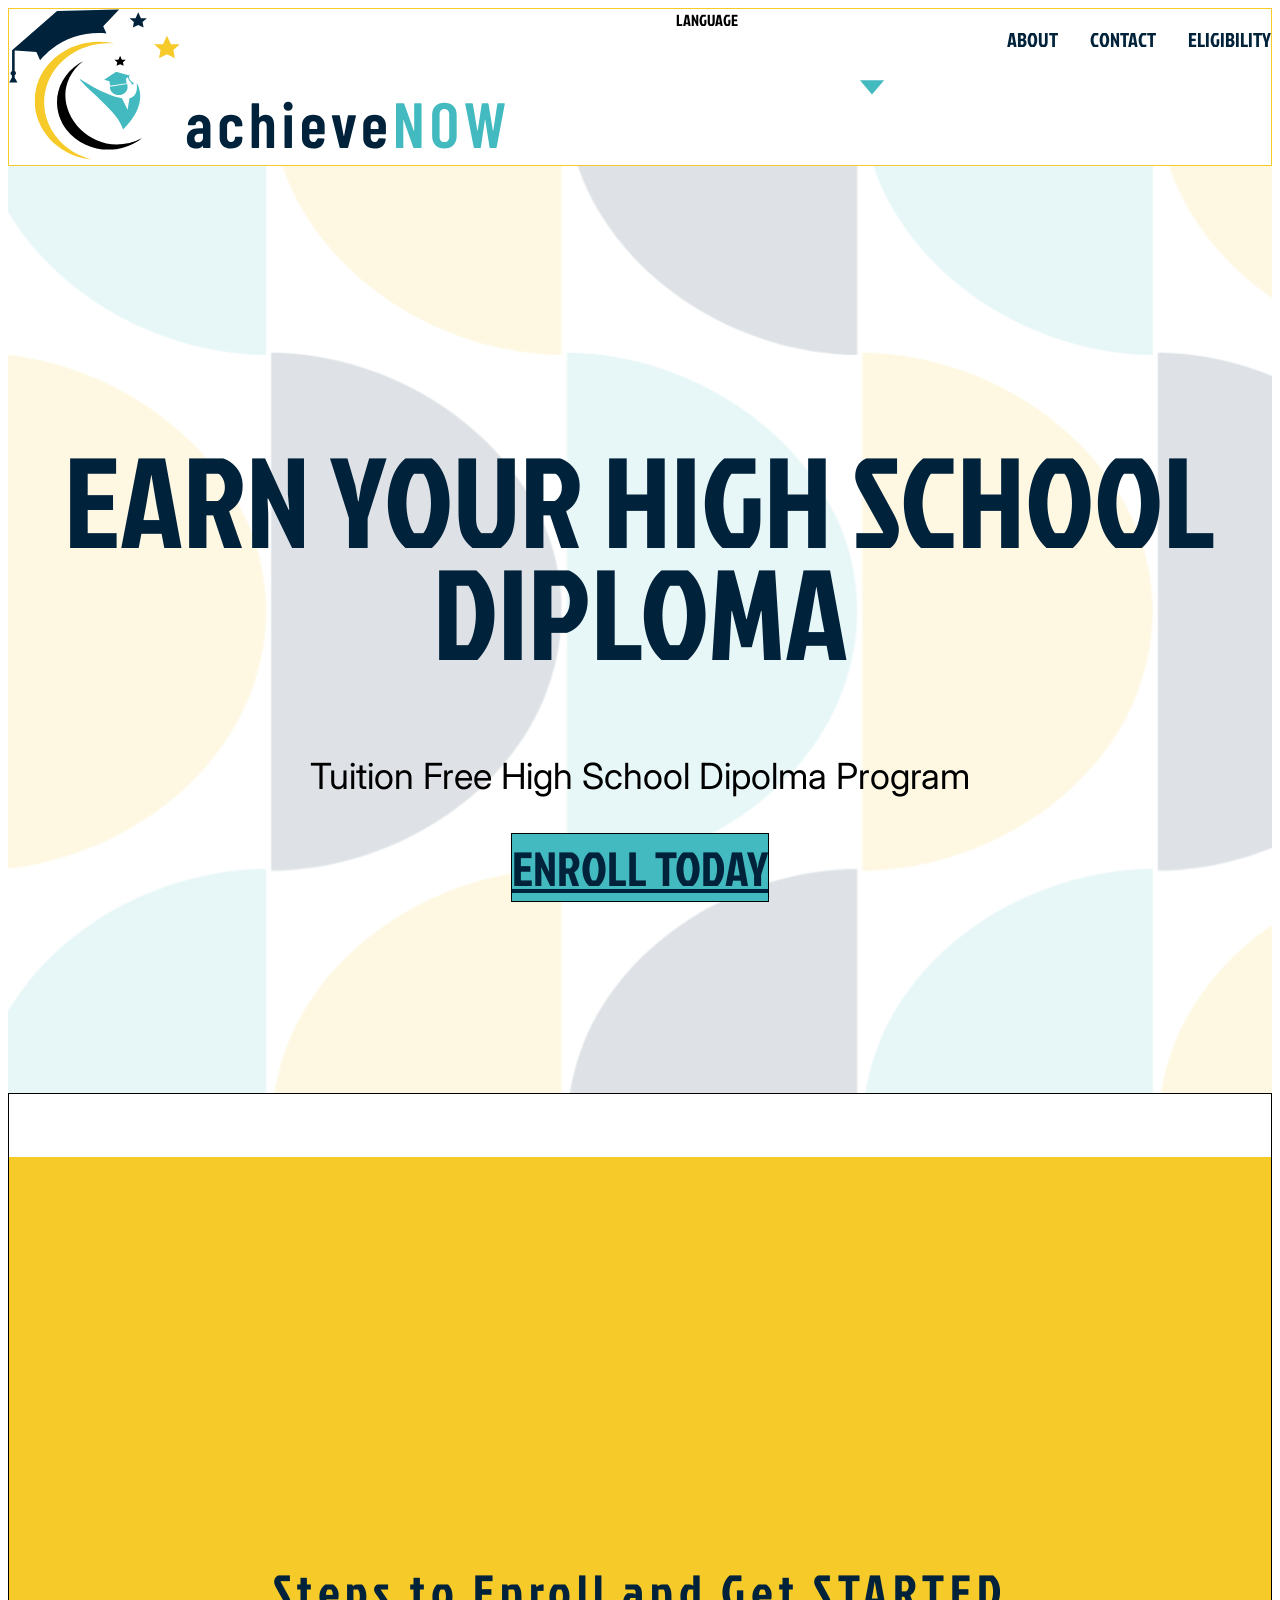
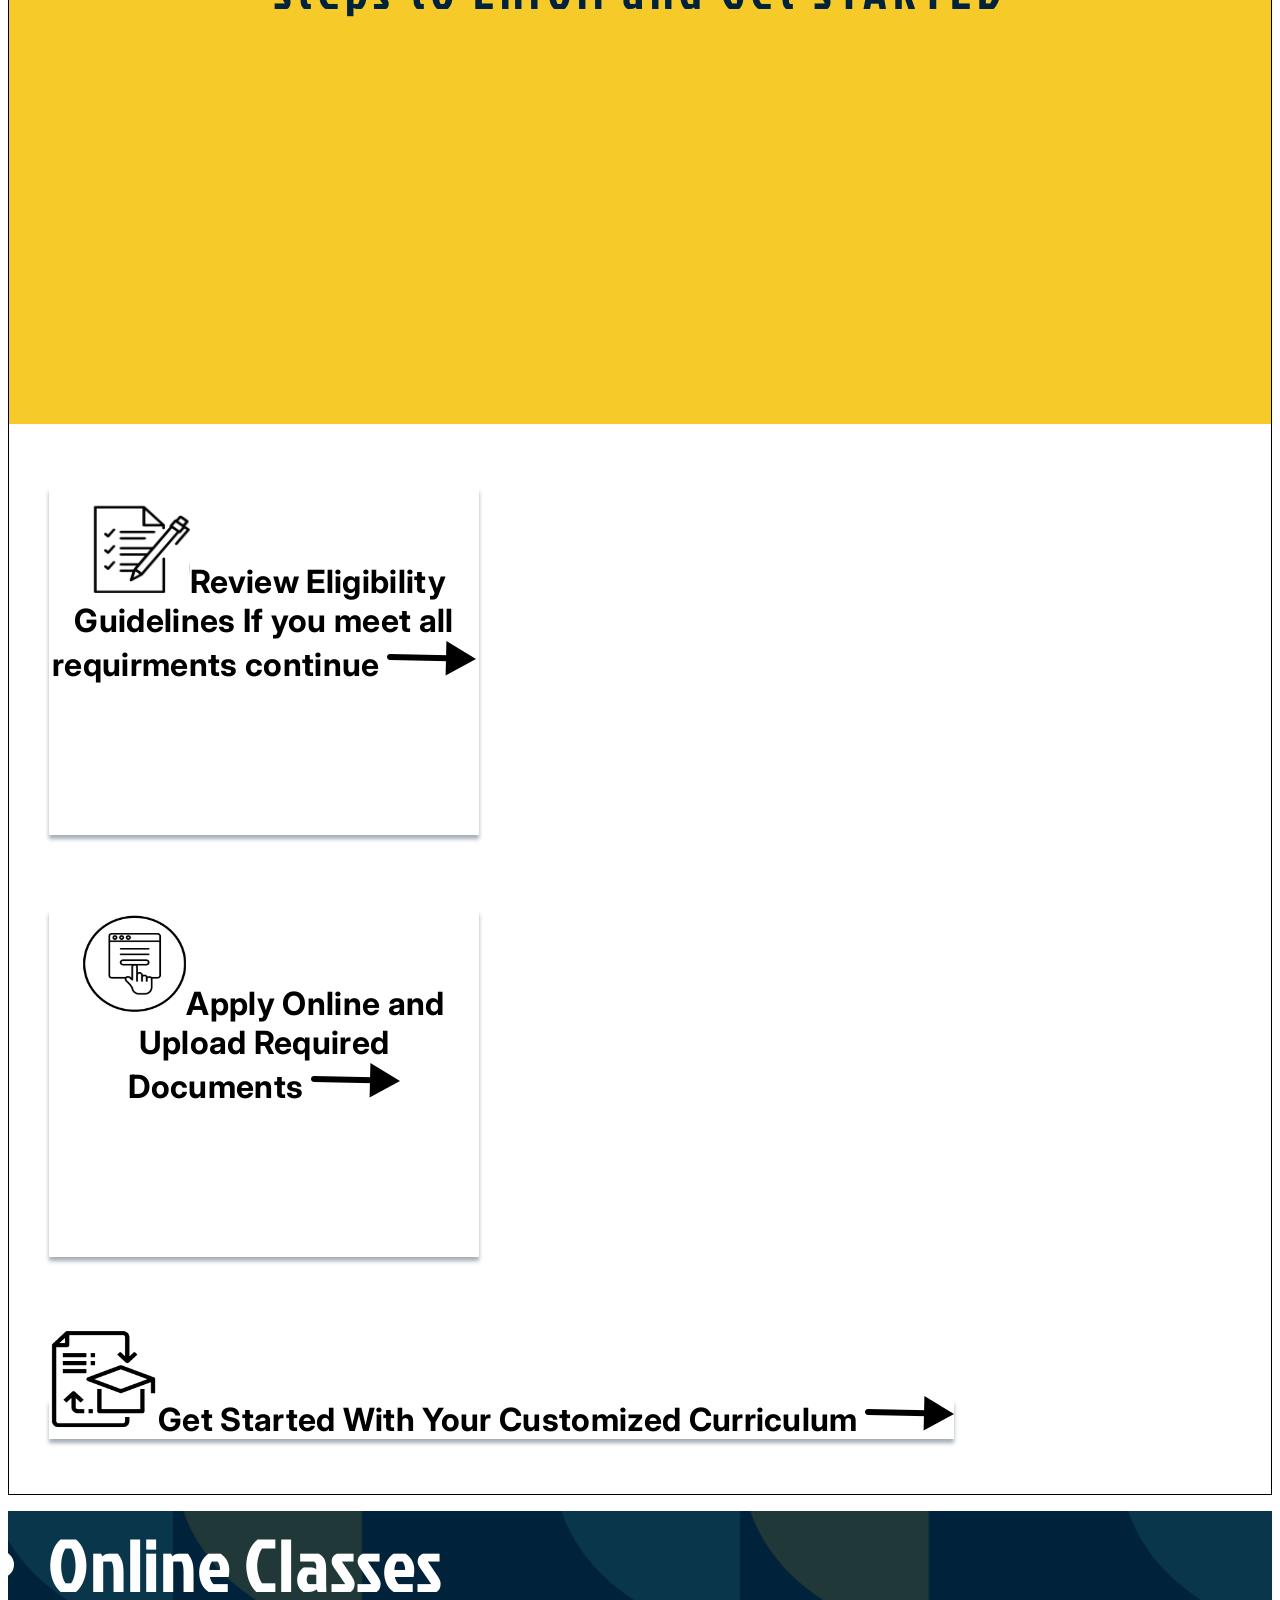
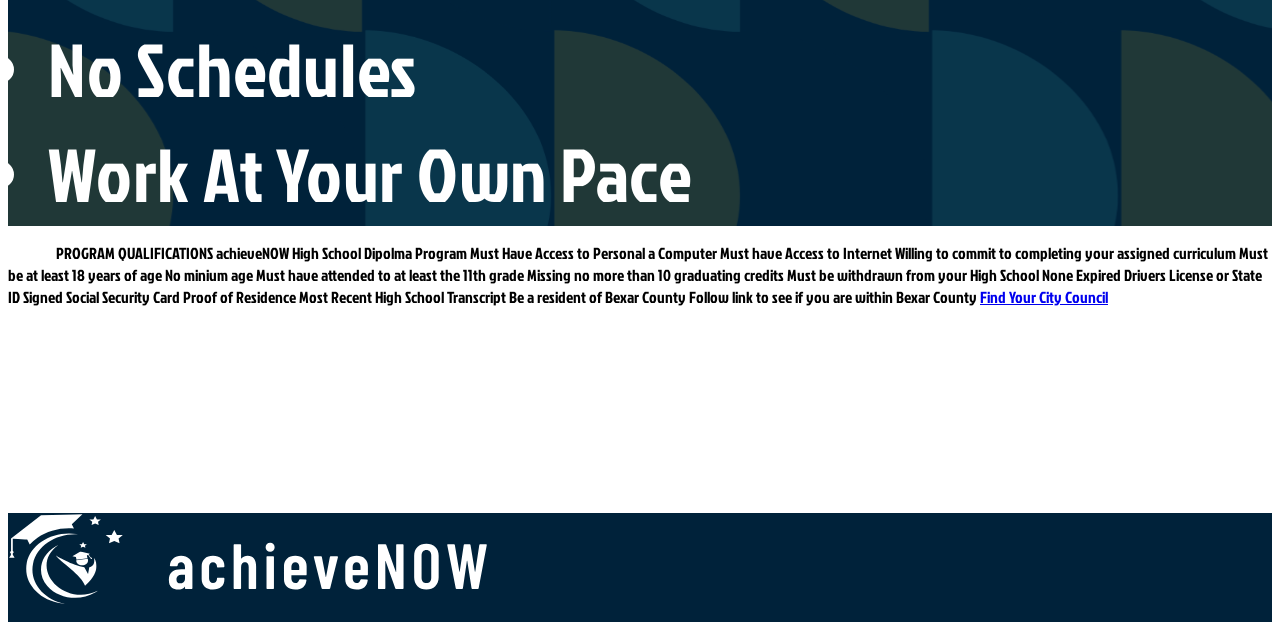
<file: index.html>
<!doctype html>
<html>
	<head>
		<title>achieveNOW</title>
		<link href="css/normalized.css" rel="stylesheet">
		<link href="css/style.css" rel="stylesheet">
		<meta name="viewport" content="width=device-width, inital-scale=1.0">
	</head>
	<body>
		<nav>
			<a href="index.html" title="Go to Home Page">
				<img src="images/achievenowstandard.svg" alt="achieveNOW logo" />
			</a>
				<label for="languages">LANGUAGE</label><img src="images/bluepolygon.svg" alt="Polygon Symbol" />
			<ul> 
				<li><a href="index.html">ABOUT</a></li>
				<li><a href="index.html">CONTACT</a></li>
				<li><a href="index.html">ELIGIBILITY</a></li>
			</ul>
		</nav>
		
	<header>		

  		  	<h1>EARN YOUR HIGH SCHOOL DIPLOMA</h1>
			<p>Tuition Free High School Dipolma Program</p>
			<a href="#">ENROLL TODAY</a>
	</header>
	
	<section> 
			<h4> Steps to Enroll and Get STARTED</h4>
			
			<ul>
				<h5><img src="images/elegi.svg" alt="eligibility logo" />Review Eligibility Guidelines If you meet all requirments continue <img src="images/arrows.svg" alt="arrow Symbol" /></h5> 
				<h6><img src="images/uploaddocs.svg" alt="upload logo" />Apply Online and Upload Required Documents <img src="images/arrows.svg" alt="arrow Symbol" /></h6> 
				<h7><img src="images/gradcap.svg" alt="graduation logo" />Get Started With Your Customized Curriculum <img src="images/arrows.svg" alt="arrow Symbol" /></h7> 
				
			</ul>
	</section>
		
	<section2> 		
			 <ul>
				<li> Online Classes </li>
				<li> No Schedules </li>
				<li> Work At Your Own Pace </li>
			</ul>
	</section2>
				
	<section3>
			<tabel>
				<tr>
					<td>PROGRAM QUALIFICATIONS</td>
					<td>achieveNOW High School Dipolma Program</td>
				</tr>
				<tr>
					<td>Must Have Access to Personal a Computer</td>
					<td>Must have Access to Internet</td>
					<td>Willing to commit to completing your assigned curriculum</td>
				</tr>
				<tr>
					<td>Must be at least 18 years of age</td>
					<td>No minium age</td>
				</tr>
				<tr>
					<td>Must have attended to at least the 11th grade</td>
					<td>Missing no more than 10 graduating credits</td>
					<td>Must be withdrawn from your High School</td>
				</tr>
				<tr>
					<td>None Expired Drivers License or State ID</td>
					<td>Signed Social Security Card</td>
					<td>Proof of Residence</td>
					<td>Most Recent High School Transcript</td>
				</tr>
				<tr>
					<td>Be a resident of Bexar County</td>
					<td>Follow link to see if you are within Bexar County</td>
					<td><a href="https://https://www.sanantonio.gov/Council/Find-My-Council-Member/">Find Your City Council</a></td>
				</tr>			 
			</tabel>
			
	</section3>
				
					
	<section4> 
			
		  <iframe width="560" height="315" src="https://www.youtube.com/embed/FunW7bHeeUI?si=Pl6WbDQZ8KID4UQh" title="YouTube video player" frameborder="0" allow="accelerometer; autoplay; clipboard-write; encrypted-media; gyroscope; picture-in-picture; web-share" allowfullscreen></iframe>
			
	</section4>
	
		
	<footer><img src="images/logonocolor.svg" alt="white logo" /></footer>
	</body>

</html>
</file>
<file: css/style.css>
/* CSS Document */
@import url('https://fonts.googleapis.com/css2?family=Inter:wght@100..900&family=Jockey+One&display=swap');

body{
	font-family: "Jockey One", sans-serif;
}
  	


nav{ 
	border: 1px solid #F5CA29;
	background: #FFF;
	background: white;
	display: flex;
	justify-content: space-between;
	align-items: stretch;
	padding: 2rem 3 rem;
}

nav ul{
	list-style: none;
	margin-bottom: 0;
	padding: 0;
	display: flex;
	gap:2rem
}

@media screen and (max-width: 480px){
	nav{
		flex-direction: column;
		gap: 1rem;
		
	}
}

nav ul li a{ 
	text-decoration: none;
	font-size: 20px;
	color: #00223A;
	font-weight: 300;
}

header{ 
	background: rgba(255, 255, 255, 0.66);background-image: url("../images/abstractbackground.svg");
	background-repeat:no-repeat;
	background-size: cover;
	padding: 12rem 2rem;
	text-align: center;
}

header h1{
	color: #00223A;
	text-align: center;
	font-family: "Jockey One";
	font-size: 128px;
	font-style: normal;
	font-weight: 400;
	line-height: 112px; /* 87.5% */
}

@media screen and (max-width: 480px){
	header h1 {
	font-size: 50px;
	}
}
	header p{
	color: #000;
	text-align: center;
	font-family: Inter;
	font-size: 36px;
	font-style: normal;
	font-weight: 400;
	line-height: normal;
}

header a{
	border: 1px solid #000;
	background: #43BABF;
	color: #00223A;
	-webkit-text-stroke-width: 1;
	-webkit-text-stroke-color: #FFF;
	font-family: "Jockey One";
	font-size: 48px;
	font-style: normal;
	font-weight: 400;
	line-height: normal;
}

section{
	border: 1px solid #000;
	background: #fff;
	color: #00223A;
	-webkit-text-stroke-width: 1;
	-webkit-text-stroke-color: #FFF;
	font-family: "Jockey One";
	font-size: 48px;
	font-style: normal;
	font-weight: 400;
	line-height: normal;
	
}

section h4{
	background:#F5CA29;
	background-repeat:no-repeat;
	background-size: cover;
	padding: 25rem 5rem;
	text-align:center;
	color: #00223A;
	-webkit-text-stroke-width: 1;
	-webkit-text-stroke-color: #FFF;
	font-family: "Jockey One";
	font-size: 48px;
	font-style: normal;
	font-weight: 400;
	line-height: normal;
	letter-spacing: 5.76px;
	
}

section h5{ 
	background: #FFF;
	box-shadow: 0px 4px 4px 0px rgba(0, 34, 58, 0.37);
	color: #000;
	width: 430px;
	height: 347px;
	flex-shrink: 0;
	text-align: center;
	font-family: Inter;
	font-size: 32px;
	font-style: normal;
	font-weight: 700;
	line-height: normal;
	letter-spacing: 0.32px;
	
}

section h6{
	background: #FFF;
	box-shadow: 0px 4px 4px 0px rgba(0, 34, 58, 0.37);
	color: #000;
	width: 430px;
	height: 347px;
	flex-shrink: 0;
	text-align: center;
	font-family: Inter;
	font-size: 32px;
	font-style: normal;
	font-weight: 700;
	line-height: normal;
	letter-spacing: 0.32px;
	
}

section h7{
	background: #FFF;
	box-shadow: 0px 4px 4px 0px rgba(0, 34, 58, 0.37);
	color: #000;
	width: 430px;
	height: 347px;
	flex-shrink: 0;
	text-align: center;
	font-family: Inter;
	font-size: 32px;
	font-style: normal;
	font-weight: 700;
	line-height: normal;
	letter-spacing: 0.32px;
}

section2 ul{
	background: #00223A; background-image: url("../images/abstractbackground.svg"); 
	background-repeat:no-repeat;
	background-size: cover;
}
	


section2 ul li{
	background-repeat:no-repeat;
	background-size: cover;
	color: #FFF;
	font-family: "Jockey One";
	font-size: 75px;
	font-style: normal;
	font-weight: 400;
	line-height: normal;
	letter-spacing: 0.75px;
}

iframe{
	width: 50%;
	height: 200px
}

section3{
	padding: 3rem 3rem
		;
	
}

table {
  board: 5px soild #00223A;
}

table td{
board: 1px soild #333;
}


footer{ border: 
	1px solid #00223A;
	background: #00223A;
	color: #FFF;
	font-family: "Barlow Condensed";
	font-size: 64px;
	font-style: normal;
	font-weight: 600;
	line-height: 119.792%; /* 76.667px */
	letter-spacing: 4.48px;
}
</file>
<file: css/normalized.css>
/* CSS Document */
</file>
